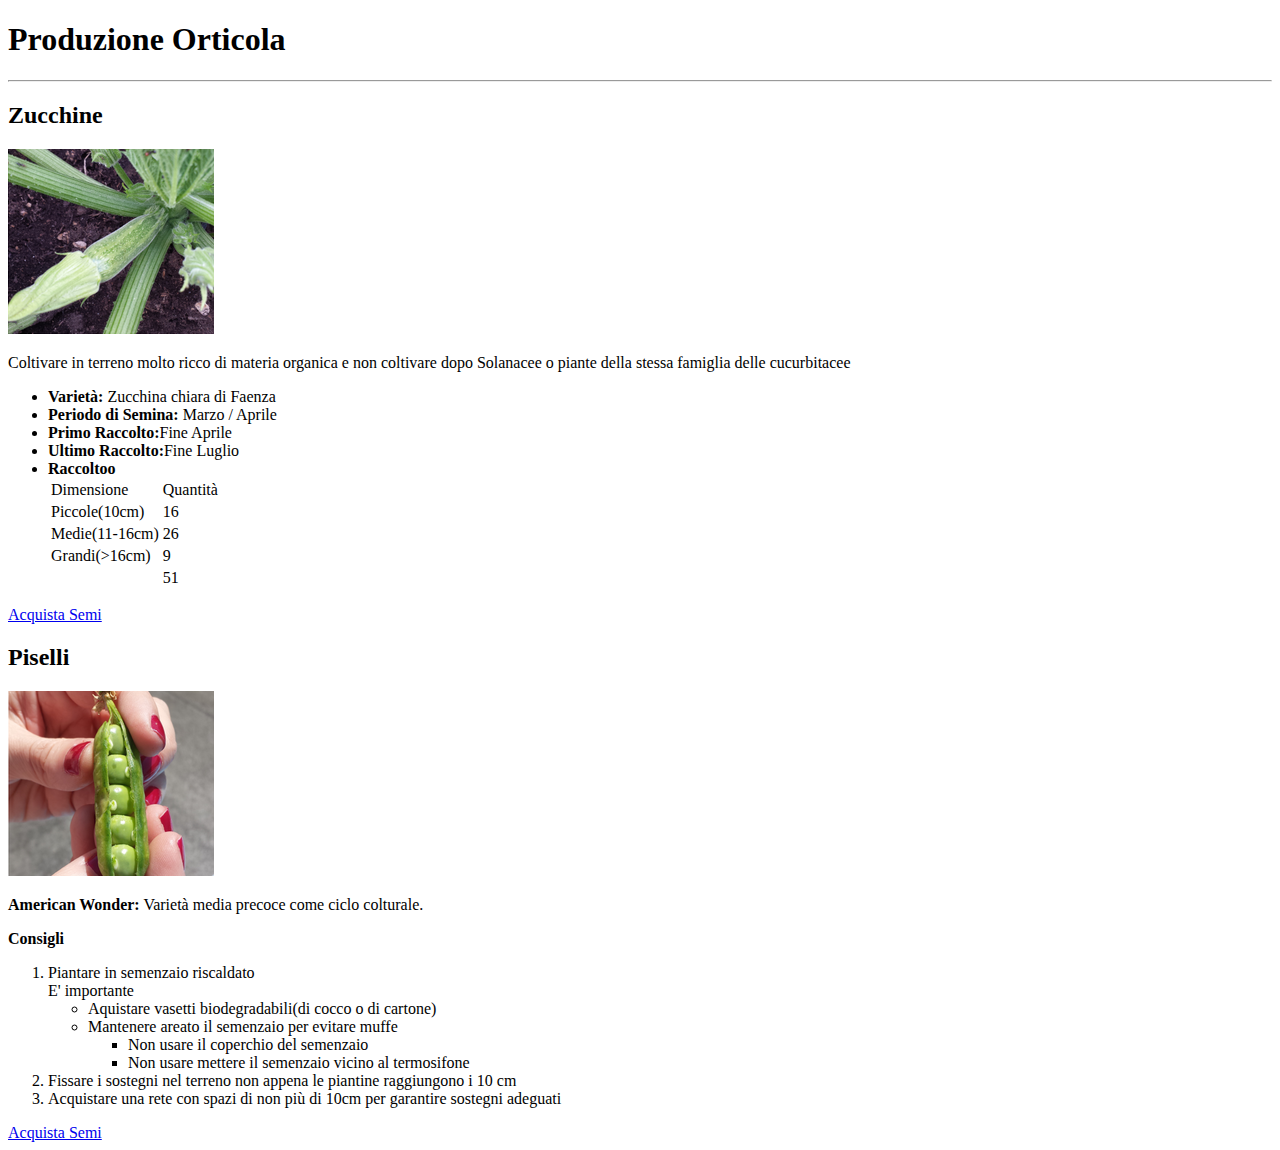
<file: esercizio1_ortolana/index.html>
<!DOCTYPE html>
<html lang="it" dir="ltr">
  <head>
    <meta charset="utf-8">
    <title>Orto</title>
  </head>
  <body>
<h1>Produzione Orticola</h1>
<hr>




<!--Sezione 1 -->
<!-- Inizio zucchine -->
<div >
  <h2>Zucchine</h3>
  <img src="img/piselli.png" alt="">
  <p>Coltivare in terreno molto ricco di materia organica e non coltivare dopo Solanacee o piante della stessa famiglia delle cucurbitacee</p>
  <ul>
    <li><strong>Varietà: </strong>Zucchina chiara di Faenza</li>
    <li><strong>Periodo di Semina: </strong>Marzo / Aprile</li>
    <li><strong>Primo Raccolto:</strong>Fine Aprile</li>
    <li><strong>Ultimo Raccolto:</strong>Fine Luglio</li>
    <li>
      <strong>Raccoltoo</strong>
      <table>
        <tr>
          <td>Dimensione</td>
          <td>Quantità</td>
        </tr>
        <tr>
          <td>Piccole(10cm)</td>
          <td>16</td>
        </tr>
        <tr>
          <td>Medie(11-16cm)</td>
          <td>26</td>
        </tr>
        <tr>
          <td>Grandi(>16cm)</td>
          <td>9</td>
        </tr>
        <tr>
          <td></td>
          <td>51</td>
        </tr>
      </table>
      <!-- sostituire questo pezzo
      <div><span>Dimensione&nbsp;&nbsp;&nbsp;&nbsp;&nbsp;&nbsp;</span><span>Quantità</span></div>
      <div><span>Piccole(10cm)&nbsp;&nbsp;</span><span>16</span></div>
      <div><span>Medie(11-16cm)</span><span>26</span></div>
      <div><span>Grandi(>16cm)&nbsp;&nbsp;</span> <span>9</span></div>
      -->

    </li>
  </ul>
  <a href="#">Acquista Semi</a><br>
</div>

<!--Sezione 2 -->
<div >
  <h2>Piselli</h3>
  <img src="img/zucchine.png" alt="">
  <p><strong>American Wonder:</strong> Varietà media precoce come ciclo colturale.</p>
  <p><strong>Consigli</strong></p>
  <ol>
    <li>
      Piantare in semenzaio riscaldato<br>
      E' importante
      <ul>
        <li>Aquistare vasetti biodegradabili(di cocco o di cartone)</li>
        <li>
          Mantenere areato il semenzaio per evitare muffe
          <ul>
            <li>Non usare il coperchio del semenzaio</li>
            <li>Non usare mettere il semenzaio vicino al termosifone</li>
          </ul>
        </li>
      </ul>
    </li>
    <li>Fissare i sostegni nel terreno non appena le piantine raggiungono i 10 cm</li>
    <li>Acquistare una rete con spazi di non più di 10cm per garantire sostegni adeguati</li>
  </ol>
  <a href="#">Acquista Semi</a><br>
</div>



  </body>
</html>
</file>
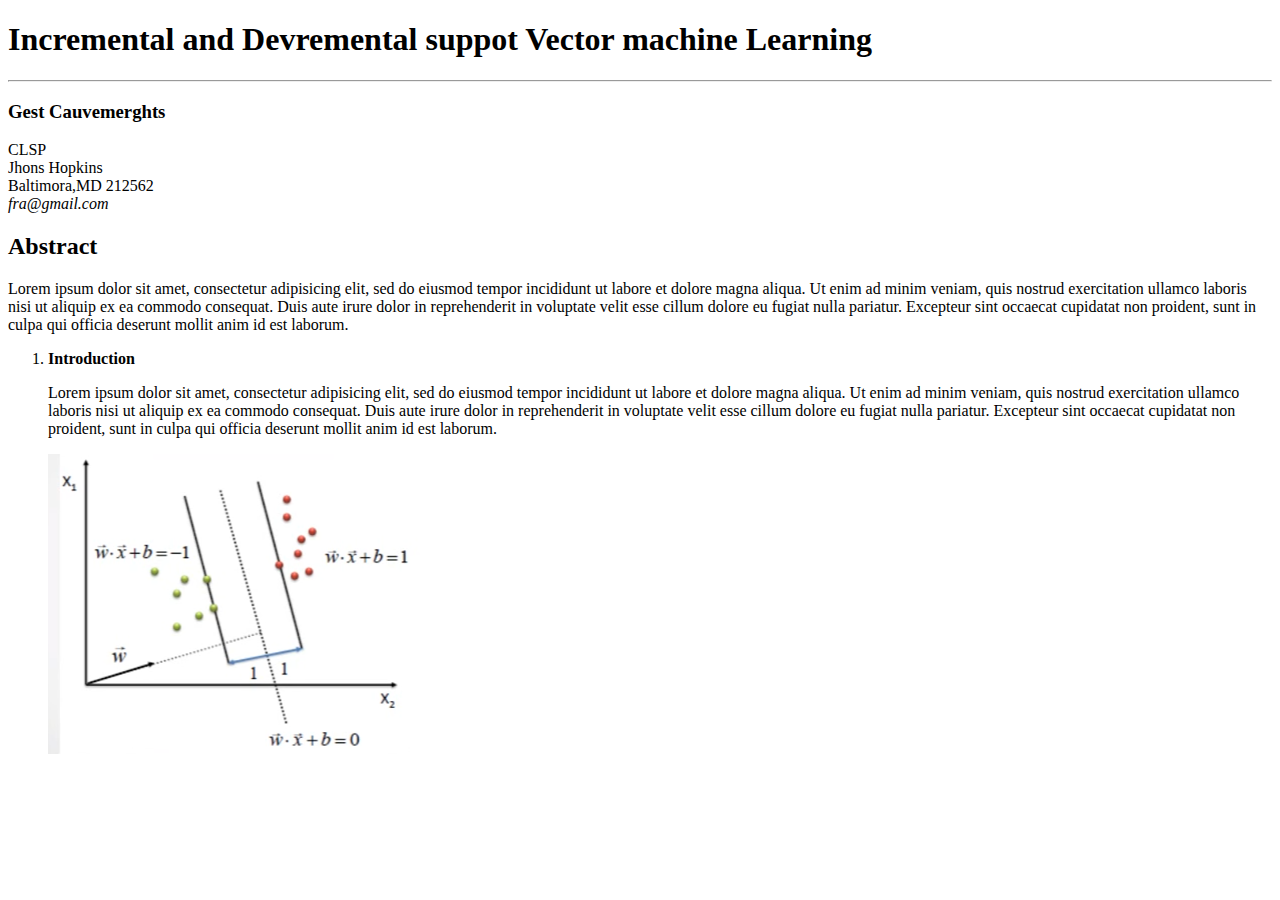
<file: esercizio1_tag-HTML/index.html>
<!DOCTYPE html>
<html lang="en" dir="ltr"> <!-- indica che scrive da destra vs sinistra  -->
  <head>
    <meta charset="utf-8">
    <title></title>
  </head>
  <body>
    <h1>Incremental and Devremental suppot Vector machine Learning</h1>

    <!-- Credenziali Autori -->
    <hr>
    <h3>Gest Cauvemerghts</h3>
    <div>CLSP</div>
    <div>Jhons Hopkins</div>
    <div>Baltimora,MD 212562</div>
    <div><em>fra@gmail.com</em></div>

    <!-- Capitolo 1 -->
    <h2>Abstract</h2>
    <p>Lorem ipsum dolor sit amet, consectetur adipisicing elit, sed do eiusmod tempor incididunt ut labore et dolore magna aliqua. Ut enim ad minim veniam, quis nostrud exercitation ullamco laboris nisi ut aliquip ex ea commodo consequat. Duis aute irure dolor in reprehenderit in voluptate velit esse cillum dolore eu fugiat nulla pariatur. Excepteur sint occaecat cupidatat non proident, sunt in culpa qui officia deserunt mollit anim id est laborum.</p>

    <!-- Sottocapitolo  -->
    <ol>
      <li>
        <strong>Introduction</strong>
        <p>Lorem ipsum dolor sit amet, consectetur adipisicing elit, sed do eiusmod tempor incididunt ut labore et dolore magna aliqua. Ut enim ad minim veniam, quis nostrud exercitation ullamco laboris nisi ut aliquip ex ea commodo consequat. Duis aute irure dolor in reprehenderit in voluptate velit esse cillum dolore eu fugiat nulla pariatur. Excepteur sint occaecat cupidatat non proident, sunt in culpa qui officia deserunt mollit anim id est laborum.</p>
        <img src="img/R783m.png" alt="">
      </li>
    </ol>

  </body>
</html>
</file>
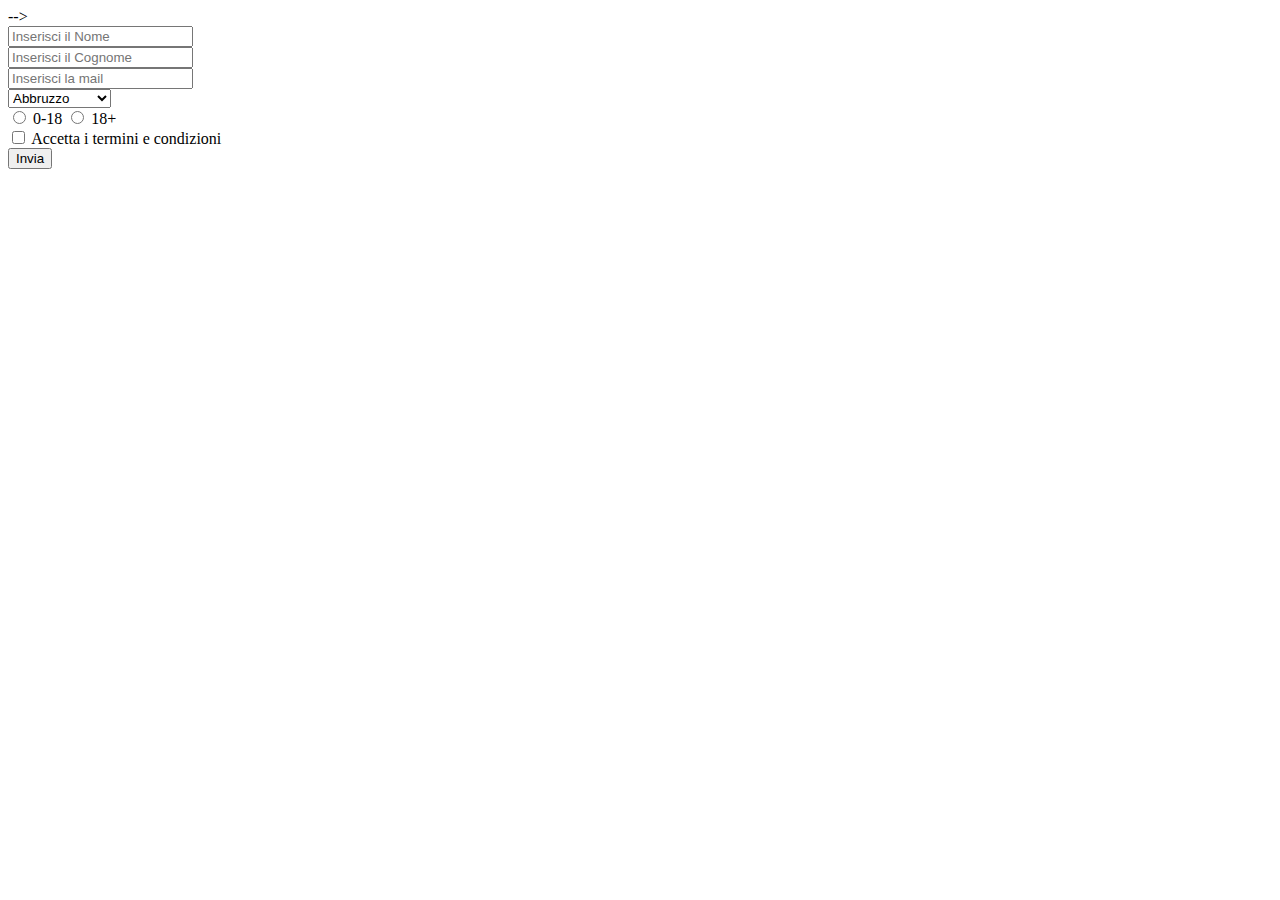
<file: esercizio2_inputtag/index.html>
<!DOCTYPE html>
<html lang="en" dir="ltr">
  <head>
    <meta charset="utf-8">
    <title></title>
  </head>
  <body>
    <!-- lo inseriamo solo nel momento che interagiamo con il backend -->
    <form action="index.html" method="post">-->
    <div>
      <input type="text" name="nome" value="" placeholder="Inserisci il Nome" required minlength="2" >
    </div>
    <div>
      <input type="text" name="cognome" value="" placeholder="Inserisci il Cognome" required>
    </div>
    <div>
      <input type="email" name="email" value="" placeholder="Inserisci la mail" required>
    </div>
    <div>
      <select  name="regione" required>
        <option value="ABRUZZO">Abbruzzo</option>
        <option value="PUGLIA">Puglia</option>
        <option value="SARDEGNA">Sardegna</option>
        <option value="ALTRA_REGIONE">Altra Regione</option>
      </select>
    </div>
    <div>
      <input type="radio" name="MAGGIORENNE" value="vage18" required>
      <label for="age">0-18</label>
      <input type="radio" name="MAGGIORENNE" value="vage18piu" required>
      <label for="age">18+</label>
    </div>
    <div>
      <input type="checkbox" name="condition" value="condition" required>
      <label for="condition">Accetta i termini e condizioni</label>
    </div>
    <div>
      <input type="submit" name="" value="Invia">
    </div>



      <!-- lo inseriamo solo nel momento che interagiamo con il backend-->
    </form>
  </body>
</html>
</file>
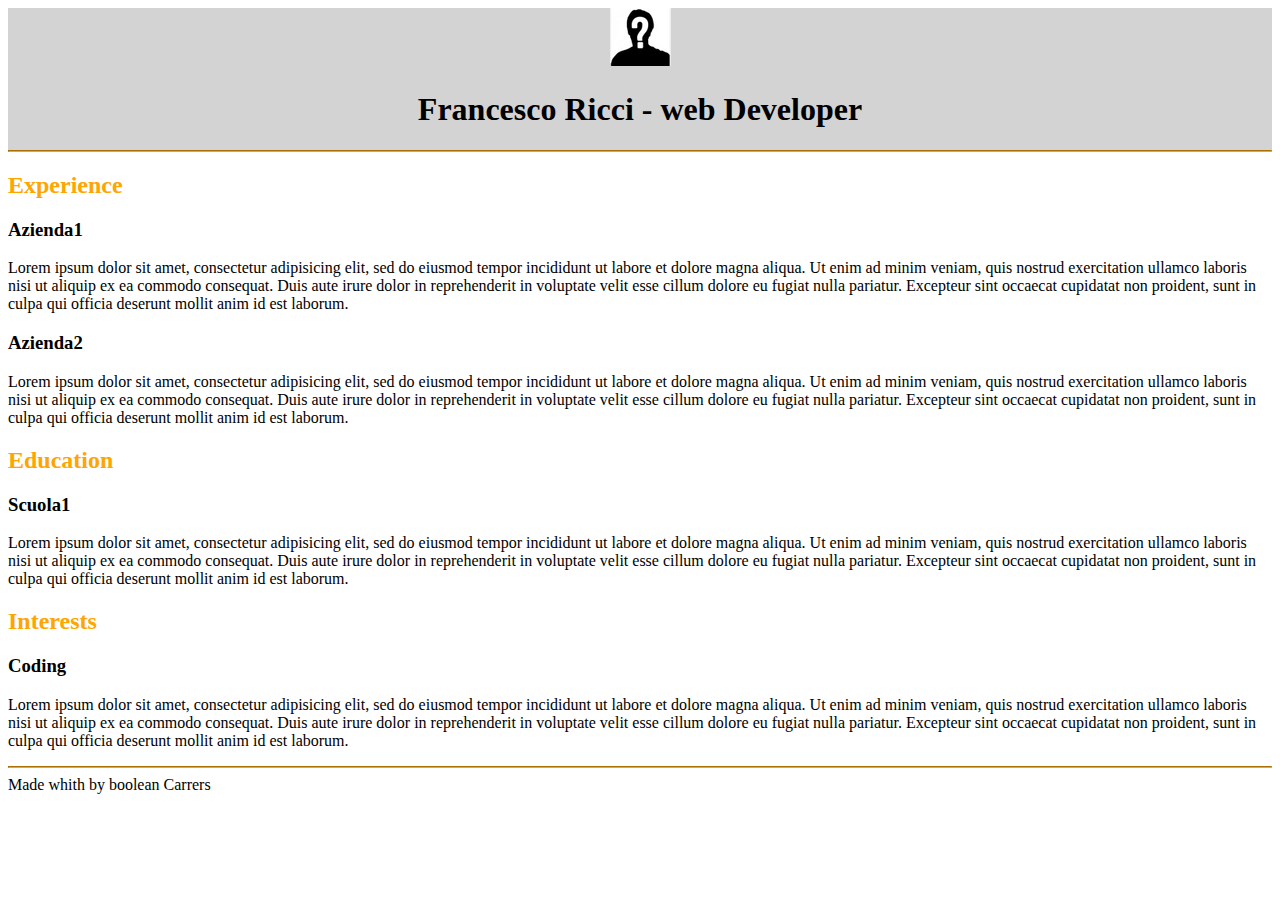
<file: esercizio3_CV/index.html>
<!DOCTYPE html>
<html lang="it" dir="ltr">
  <head>
    <meta charset="utf-8">
    <link rel="stylesheet" href="css/master.css">
    <title></title>
  </head>
  <body>

    <header id="intestazioneCV">
      <img src="img/face2.png" alt="" id="fotoCV">
      <h1 id="NomeCognome">Francesco Ricci - web Developer</h1>
      <hr>
    </header>

    <main>
      <section class="sectionSchoolWork">
        <h2 class="titoloSezione" >Experience</h2>
        <h3>Azienda1</h3>
        <p>Lorem ipsum dolor sit amet, consectetur adipisicing elit, sed do eiusmod tempor incididunt ut labore et dolore magna aliqua. Ut enim ad minim veniam, quis nostrud exercitation ullamco laboris nisi ut aliquip ex ea commodo consequat. Duis aute irure dolor in reprehenderit in voluptate velit esse cillum dolore eu fugiat nulla pariatur. Excepteur sint occaecat cupidatat non proident, sunt in culpa qui officia deserunt mollit anim id est laborum.</p>
        <h3>Azienda2</h3>
        <p>Lorem ipsum dolor sit amet, consectetur adipisicing elit, sed do eiusmod tempor incididunt ut labore et dolore magna aliqua. Ut enim ad minim veniam, quis nostrud exercitation ullamco laboris nisi ut aliquip ex ea commodo consequat. Duis aute irure dolor in reprehenderit in voluptate velit esse cillum dolore eu fugiat nulla pariatur. Excepteur sint occaecat cupidatat non proident, sunt in culpa qui officia deserunt mollit anim id est laborum.</p>
      </section>
      <section class="sectionSchoolWork">
        <h2 class="titoloSezione" >Education</h2>
        <h3>Scuola1</h3>
        <p>Lorem ipsum dolor sit amet, consectetur adipisicing elit, sed do eiusmod tempor incididunt ut labore et dolore magna aliqua. Ut enim ad minim veniam, quis nostrud exercitation ullamco laboris nisi ut aliquip ex ea commodo consequat. Duis aute irure dolor in reprehenderit in voluptate velit esse cillum dolore eu fugiat nulla pariatur. Excepteur sint occaecat cupidatat non proident, sunt in culpa qui officia deserunt mollit anim id est laborum.</p>
      </section>
      <section >
        <h2 class="titoloSezione" >Interests</h2>
        <h3>Coding</h3>
        <p>Lorem ipsum dolor sit amet, consectetur adipisicing elit, sed do eiusmod tempor incididunt ut labore et dolore magna aliqua. Ut enim ad minim veniam, quis nostrud exercitation ullamco laboris nisi ut aliquip ex ea commodo consequat. Duis aute irure dolor in reprehenderit in voluptate velit esse cillum dolore eu fugiat nulla pariatur. Excepteur sint occaecat cupidatat non proident, sunt in culpa qui officia deserunt mollit anim id est laborum.</p>
      </section>
    </main>

    <footer>
        <hr><div>Made whith by boolean Carrers</div>
        </footer>
  </body>
</html>
</file>
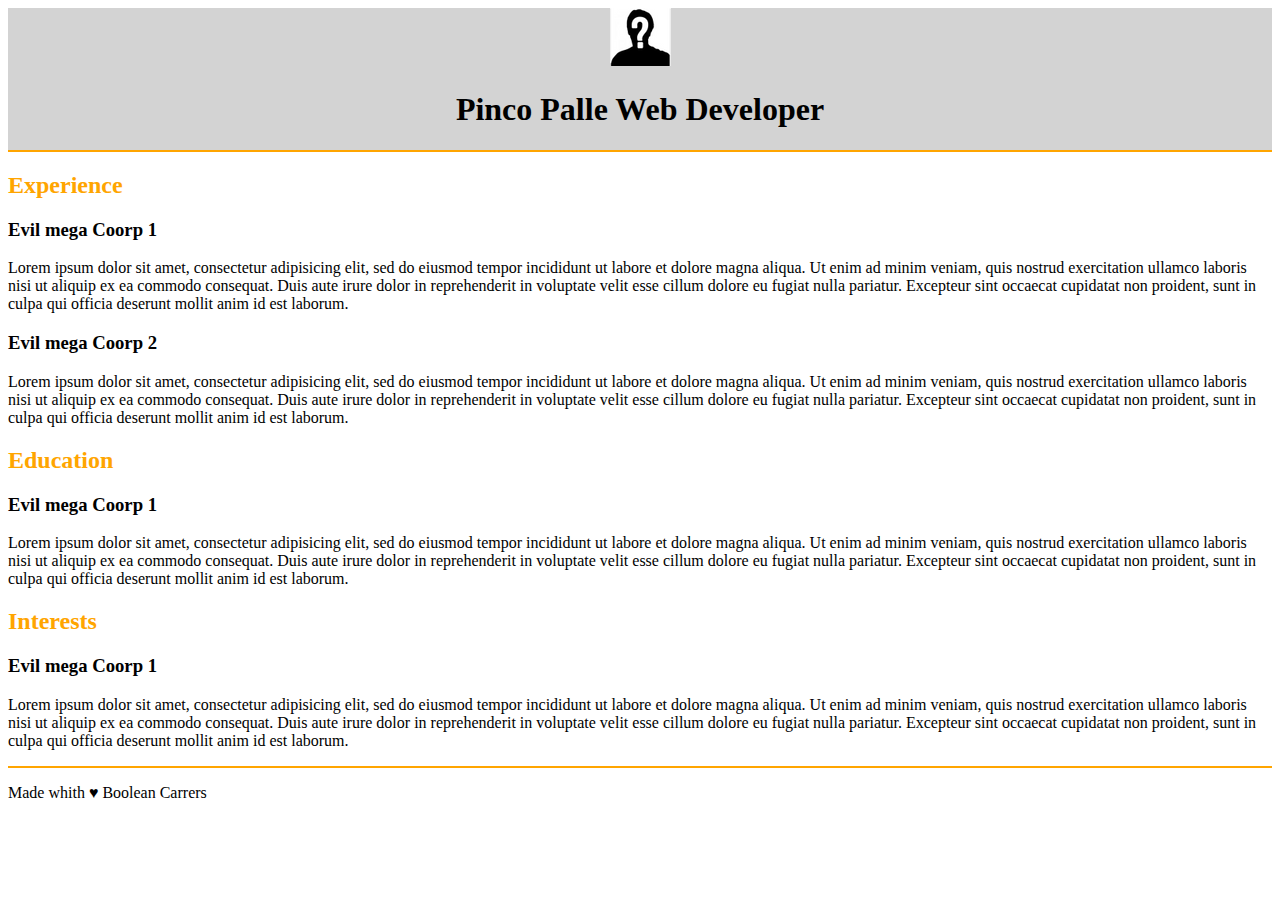
<file: esercizio3_CV_correzione/index.html>
<!DOCTYPE html>
<html lang="it" dir="ltr">
  <head>
    <meta charset="utf-8">
    <link rel="stylesheet" href="css/style.css">
    <title>Cv Pinco Pallo</title>
  </head>
  <body>

    <header>
        <!-- Immagine e Titolo  -->
        <img src="img/face2.png">
        <h1>Pinco Palle Web Developer</h1>
        <hr>
    </header>

    <main>
      <!-- Tutte le esperienze -->

      <section>
          <!-- Experience -->
          <h2 class="section-title">Experience</h2>

          <h3>Evil mega Coorp 1</h3>
          <p>Lorem ipsum dolor sit amet, consectetur adipisicing elit, sed do eiusmod tempor incididunt ut labore et dolore magna aliqua. Ut enim ad minim veniam, quis nostrud exercitation ullamco laboris nisi ut aliquip ex ea commodo consequat. Duis aute irure dolor in reprehenderit in voluptate velit esse cillum dolore eu fugiat nulla pariatur. Excepteur sint occaecat cupidatat non proident, sunt in culpa qui officia deserunt mollit anim id est laborum.</p>

          <h3>Evil mega Coorp 2</h3>
          <p>Lorem ipsum dolor sit amet, consectetur adipisicing elit, sed do eiusmod tempor incididunt ut labore et dolore magna aliqua. Ut enim ad minim veniam, quis nostrud exercitation ullamco laboris nisi ut aliquip ex ea commodo consequat. Duis aute irure dolor in reprehenderit in voluptate velit esse cillum dolore eu fugiat nulla pariatur. Excepteur sint occaecat cupidatat non proident, sunt in culpa qui officia deserunt mollit anim id est laborum.</p>

      </section>

      <section>
          <h2 class="section-title">Education</h2>

          <h3>Evil mega Coorp 1</h3>
          <p>Lorem ipsum dolor sit amet, consectetur adipisicing elit, sed do eiusmod tempor incididunt ut labore et dolore magna aliqua. Ut enim ad minim veniam, quis nostrud exercitation ullamco laboris nisi ut aliquip ex ea commodo consequat. Duis aute irure dolor in reprehenderit in voluptate velit esse cillum dolore eu fugiat nulla pariatur. Excepteur sint occaecat cupidatat non proident, sunt in culpa qui officia deserunt mollit anim id est laborum.</p>
        <section>
          <h2 class="section-title">Interests</h2>

          <h3>Evil mega Coorp 1</h3>
          <p>Lorem ipsum dolor sit amet, consectetur adipisicing elit, sed do eiusmod tempor incididunt ut labore et dolore magna aliqua. Ut enim ad minim veniam, quis nostrud exercitation ullamco laboris nisi ut aliquip ex ea commodo consequat. Duis aute irure dolor in reprehenderit in voluptate velit esse cillum dolore eu fugiat nulla pariatur. Excepteur sint occaecat cupidatat non proident, sunt in culpa qui officia deserunt mollit anim id est laborum.</p>

        </section>
    </main>

    <footer>
      <!-- Copyright -->
      <hr>
      <p>Made whith &hearts; Boolean Carrers</p>
    </footer>

  </body>
</html>
</file>
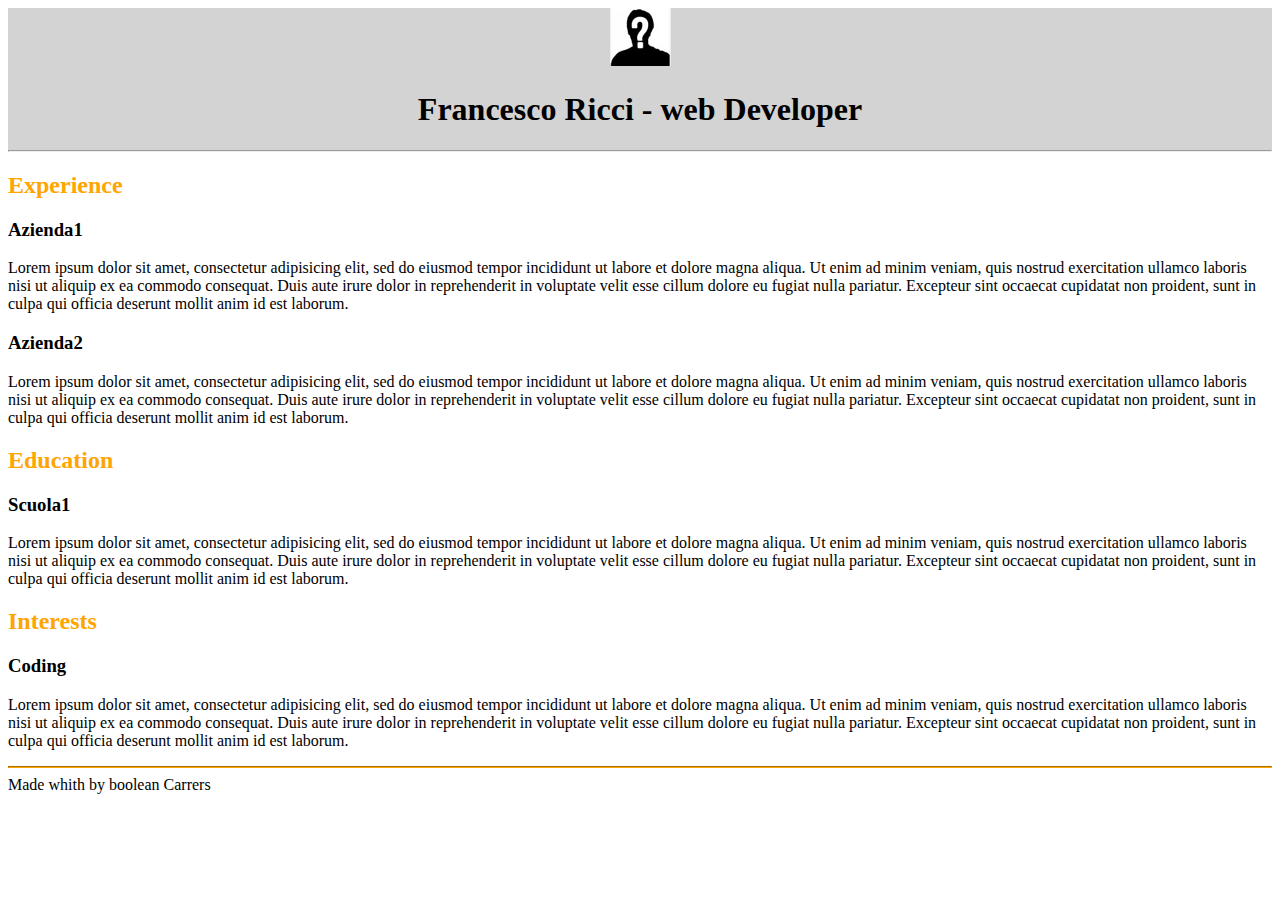
<file: esercizio5_CV_cssAvanzati/index.html>
<!DOCTYPE html>
<html lang="it" dir="ltr">
  <head>
    <meta charset="utf-8">
    <link rel="stylesheet" href="css/master.css">
    <title></title>
  </head>
  <body>

    <header class="CV Intestazione">
      <img src="img/face2.png" alt="">
      <h1>Francesco Ricci - web Developer</h1>
      <hr>
    </header>

    <main>
      <section class="CV sezioneLavoro">
        <h2 >Experience</h2>
        <h3>Azienda1</h3>
        <p>Lorem ipsum dolor sit amet, consectetur adipisicing elit, sed do eiusmod tempor incididunt ut labore et dolore magna aliqua. Ut enim ad minim veniam, quis nostrud exercitation ullamco laboris nisi ut aliquip ex ea commodo consequat. Duis aute irure dolor in reprehenderit in voluptate velit esse cillum dolore eu fugiat nulla pariatur. Excepteur sint occaecat cupidatat non proident, sunt in culpa qui officia deserunt mollit anim id est laborum.</p>
        <h3>Azienda2</h3>
        <p>Lorem ipsum dolor sit amet, consectetur adipisicing elit, sed do eiusmod tempor incididunt ut labore et dolore magna aliqua. Ut enim ad minim veniam, quis nostrud exercitation ullamco laboris nisi ut aliquip ex ea commodo consequat. Duis aute irure dolor in reprehenderit in voluptate velit esse cillum dolore eu fugiat nulla pariatur. Excepteur sint occaecat cupidatat non proident, sunt in culpa qui officia deserunt mollit anim id est laborum.</p>
      </section>
      <section class="CV sezioneScuola">
        <h2 >Education</h2>
        <h3>Scuola1</h3>
        <p>Lorem ipsum dolor sit amet, consectetur adipisicing elit, sed do eiusmod tempor incididunt ut labore et dolore magna aliqua. Ut enim ad minim veniam, quis nostrud exercitation ullamco laboris nisi ut aliquip ex ea commodo consequat. Duis aute irure dolor in reprehenderit in voluptate velit esse cillum dolore eu fugiat nulla pariatur. Excepteur sint occaecat cupidatat non proident, sunt in culpa qui officia deserunt mollit anim id est laborum.</p>
      </section>
      <section class="CV sezioneInteressi" >
        <h2 >Interests</h2>
        <h3>Coding</h3>
        <p>Lorem ipsum dolor sit amet, consectetur adipisicing elit, sed do eiusmod tempor incididunt ut labore et dolore magna aliqua. Ut enim ad minim veniam, quis nostrud exercitation ullamco laboris nisi ut aliquip ex ea commodo consequat. Duis aute irure dolor in reprehenderit in voluptate velit esse cillum dolore eu fugiat nulla pariatur. Excepteur sint occaecat cupidatat non proident, sunt in culpa qui officia deserunt mollit anim id est laborum.</p>
      </section>
    </main>

    <footer class="CV piepagina_separator">
        <hr><div>Made whith by boolean Carrers</div>
        </footer>
  </body>
</html>
</file>
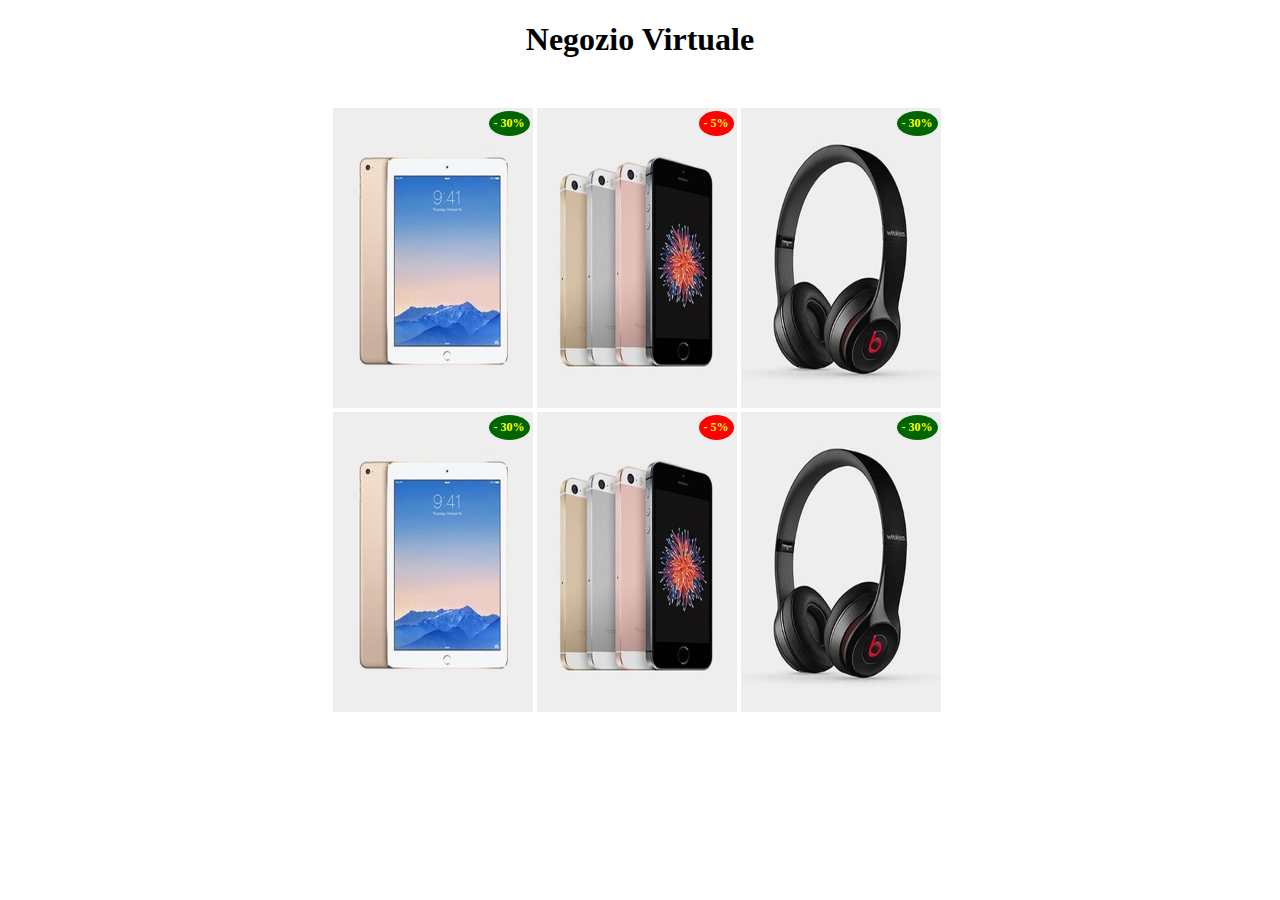
<file: esercizio6_ecommerce-correzione/index.html>
<!DOCTYPE html>
<html lang="it" dir="ltr">
  <head>
    <meta charset="utf-8">
    <link rel="stylesheet" href="css/style.css">
    <title></title>
  </head>
  <body>

    <h1 class="title">Negozio Virtuale</h1>
    <div class="container test">

      <div class="row1-product">
        <div class="cardProdotto test Prodotto1">
          <div class="cuoricino">&hearts;</div>
          <div class="discount hight-discount">- 30%</div>
        </div>
        <div class="cardProdotto test Prodotto2">
          <div class="cuoricino">&hearts;</div>
          <div class="discount low-discount">- 5%</div>
        </div>
        <div class="cardProdotto test Prodotto3">
          <div class="cuoricino">&hearts;</div>
          <div class="discount hight-discount">- 30%</div>
        </div>
      </div>

      <div class="row2-product">
          <div class="cardProdotto test Prodotto1">
            <div class="cuoricino">&hearts;</div>
            <div class="discount hight-discount">- 30%</div>
          </div>
          <div class="cardProdotto test Prodotto2">
            <div class="discount low-discount">- 5%</div>
            <div class="cuoricino">&hearts;</div>
          </div>
          <div class="cardProdotto test Prodotto3">
            <div class="cuoricino">&hearts;</div>
            <div class="discount hight-discount">- 30%</div>
          </div>
      </div>

    </div>

  </body>
</html>
</file>
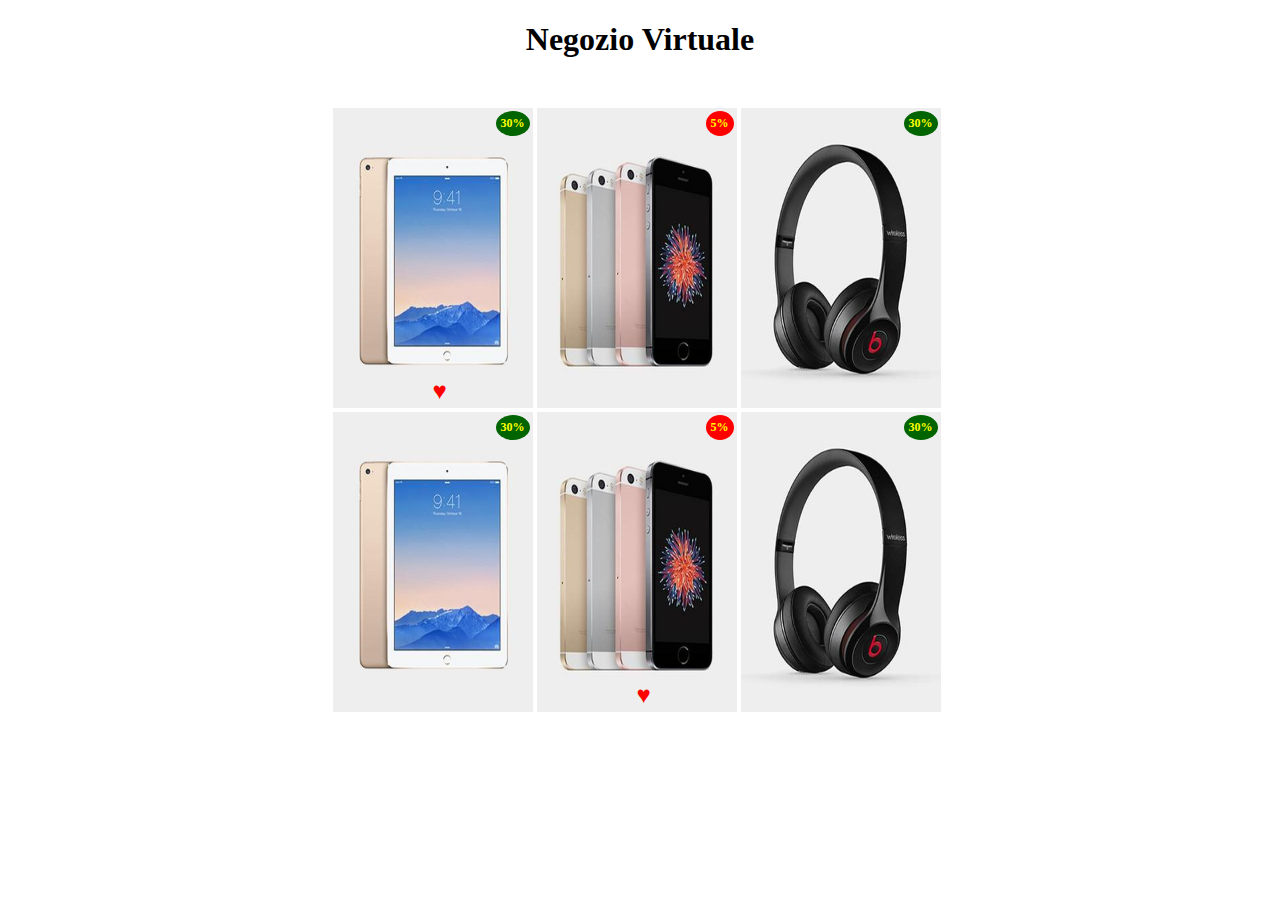
<file: esercizio6_ecommerce/index.html>
<!DOCTYPE html>
<html lang="it" dir="ltr">
  <head>
    <meta charset="utf-8">
    <link rel="stylesheet" href="css/style.css">
    <title></title>
  </head>
  <body>
<h1 class="titolo">Negozio Virtuale</h1>
    <div class="container test">

      <div class="row1-product">
        <div class="cardProdotto test Prodotto1">
          <div class="cuoricino">&hearts;</div>
          <div class="sconto sconto1">30%

          </div>
        </div>
        <div class="cardProdotto test" id="Prodotto2">
          <div class="sconto sconto2">5%

          </div>
        </div>
        <div class="cardProdotto test" id="Prodotto3" >
          <div class="sconto sconto1">30%

          </div>
        </div>

        <div class="row2-product">
          <div class="cardProdotto test Prodotto1">
            <div class="sconto sconto1">30%

            </div>
          </div>
          <div class="cardProdotto test" id="Prodotto2">
            <div class="sconto sconto2">5%</div>
            <div class="cuoricino">&hearts;</div>
          </div>
          <div class="cardProdotto test" id="Prodotto3">
            <div class="sconto sconto1">30%

            </div>
          </div>





      </div>



    </div>

  </body>
</html>
</file>
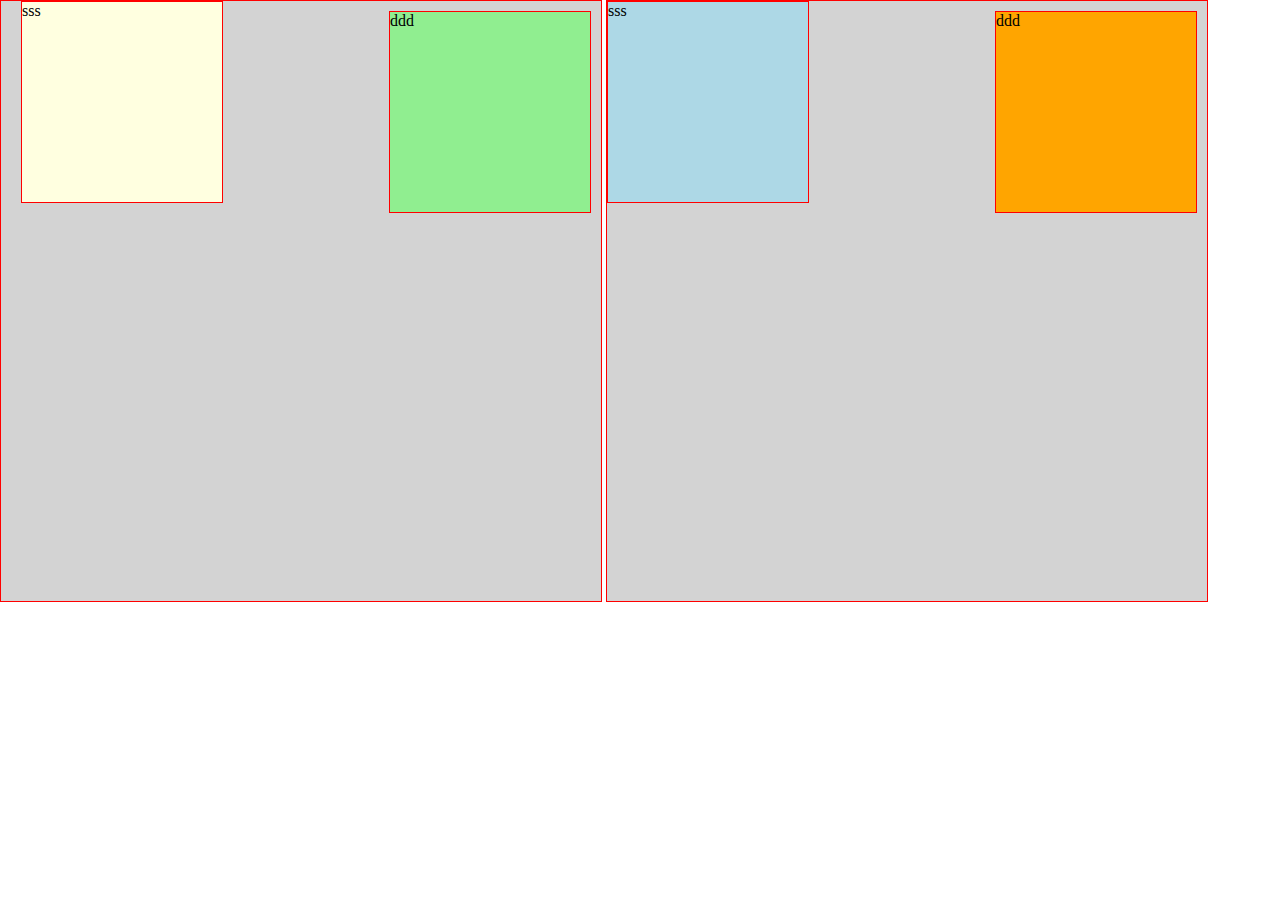
<file: Esercizio6_Quadratini/index.html>
<!DOCTYPE html>
<html lang="it" dir="ltr">
  <head>
    <meta charset="utf-8">
    <link rel="stylesheet" href="css/style.css">
    <title></title>
  </head>
  <body>

<!-- inizio quadrato di sinistra -->
    <div class="containerSX test">
      <div class="square squareSX test">sss
      </div>
      <div class="square squareDX test">ddd
      </div>
    </div>
<!-- fine quadrato di sinistra -->


<!-- inizio quadrato di destra -->
    <div class="containerDX test">
      <div class="square squareSX test">sss
      </div>
      <div class="square squareDX test">ddd

      </div>
    </div>
<!-- fine quadrato di destra -->

  </body>
</html>
</file>
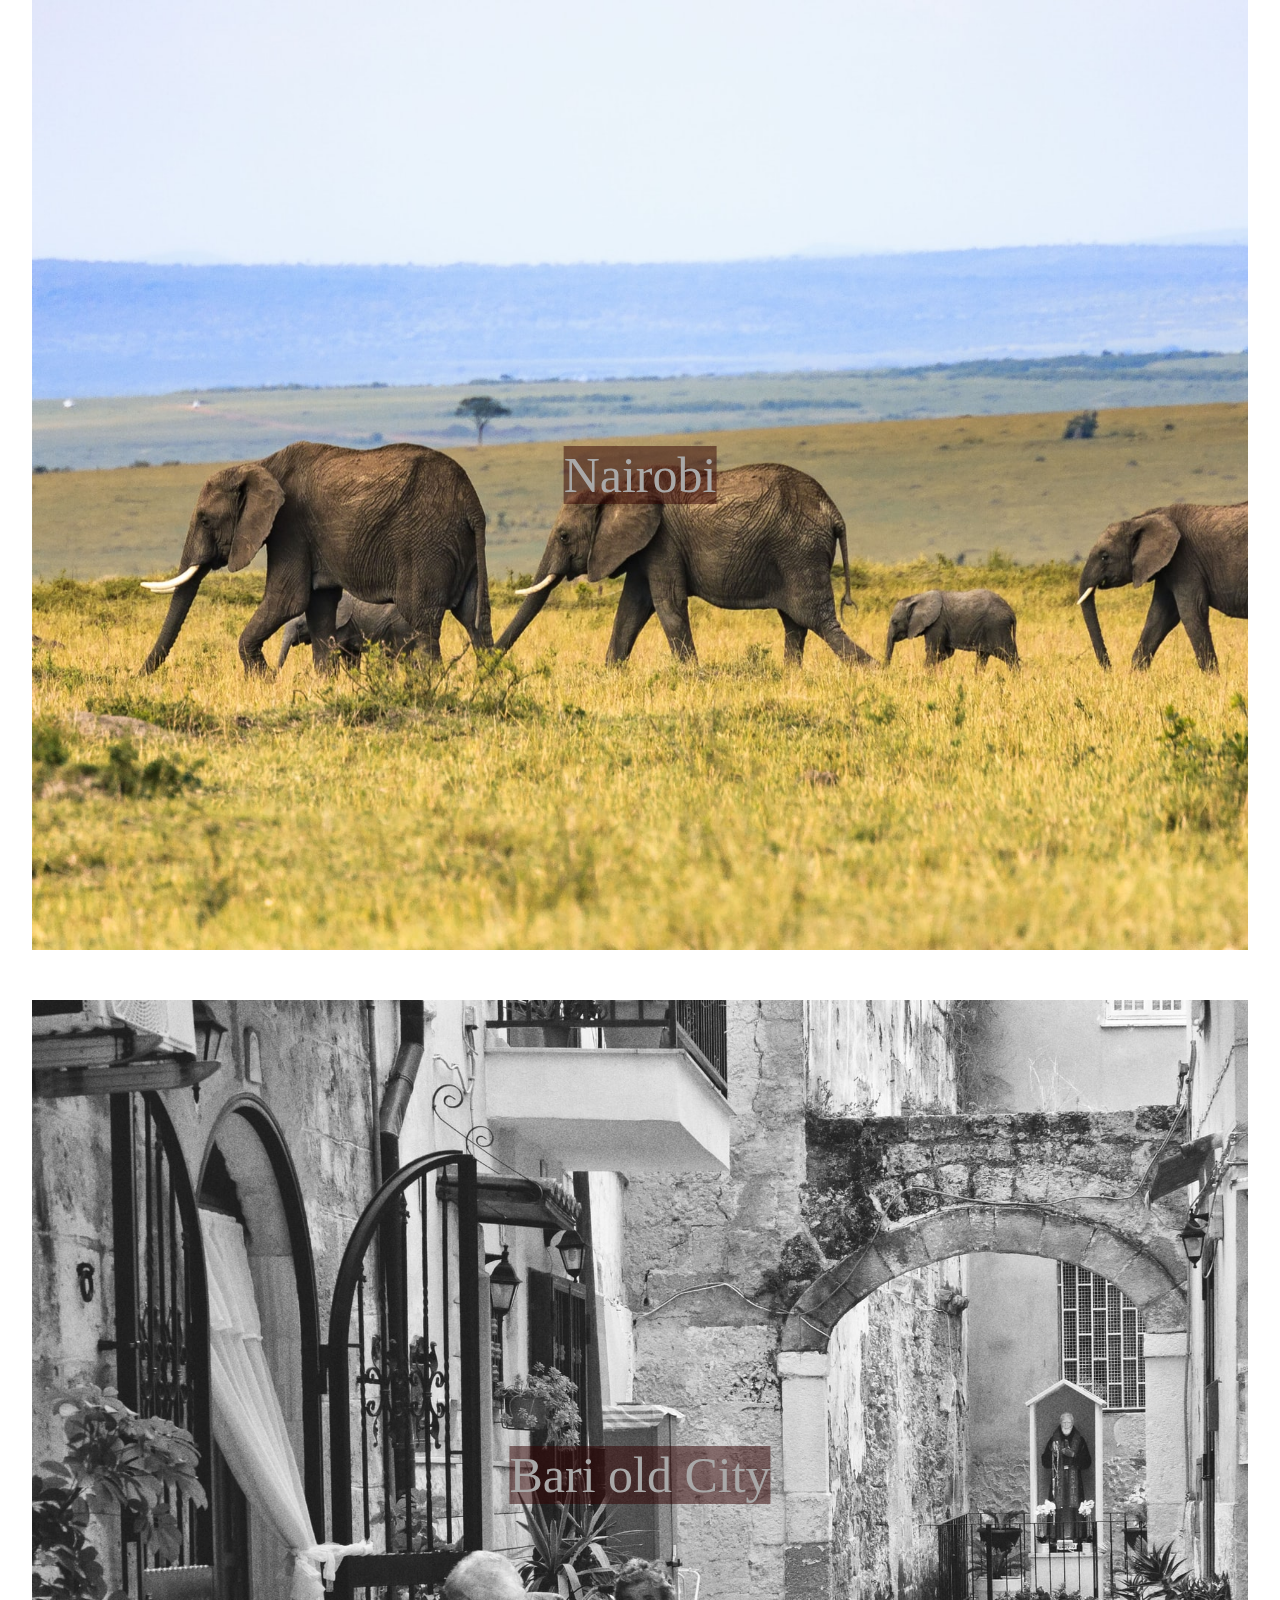
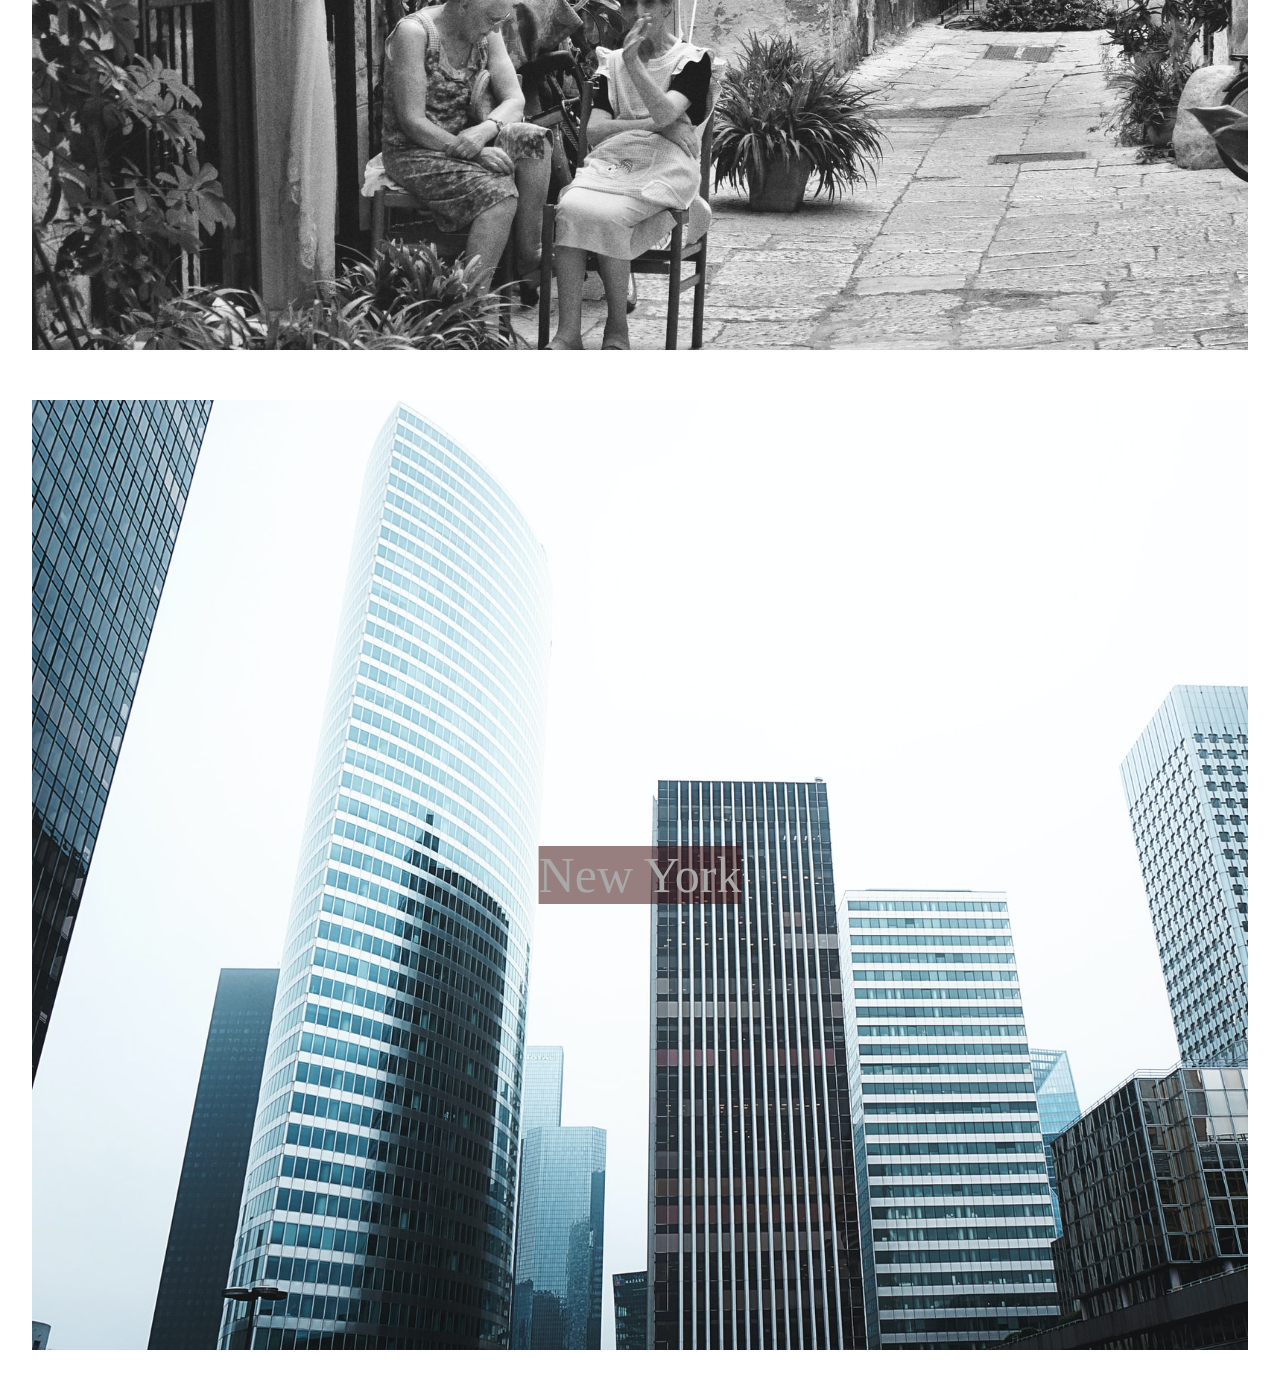
<file: Esercizio7_Airbnb-correzione/index.html>
<!DOCTYPE html>
<html lang="en" dir="ltr">
  <head>
    <meta charset="utf-8">
    <link rel="stylesheet" href="css/style.css">
    <title></title>
  </head>
  <body>


    <div class="background1 background">
      <div class="layered">
        Nairobi
      </div>
    </div>

    <div class="background2 background">
      <div class="layered">
        Bari old City
      </div>
    </div>

    <div class="background3 background">
      <div class="layered">
        New York
      </div>
    </div>


  </body>
</html>
</file>
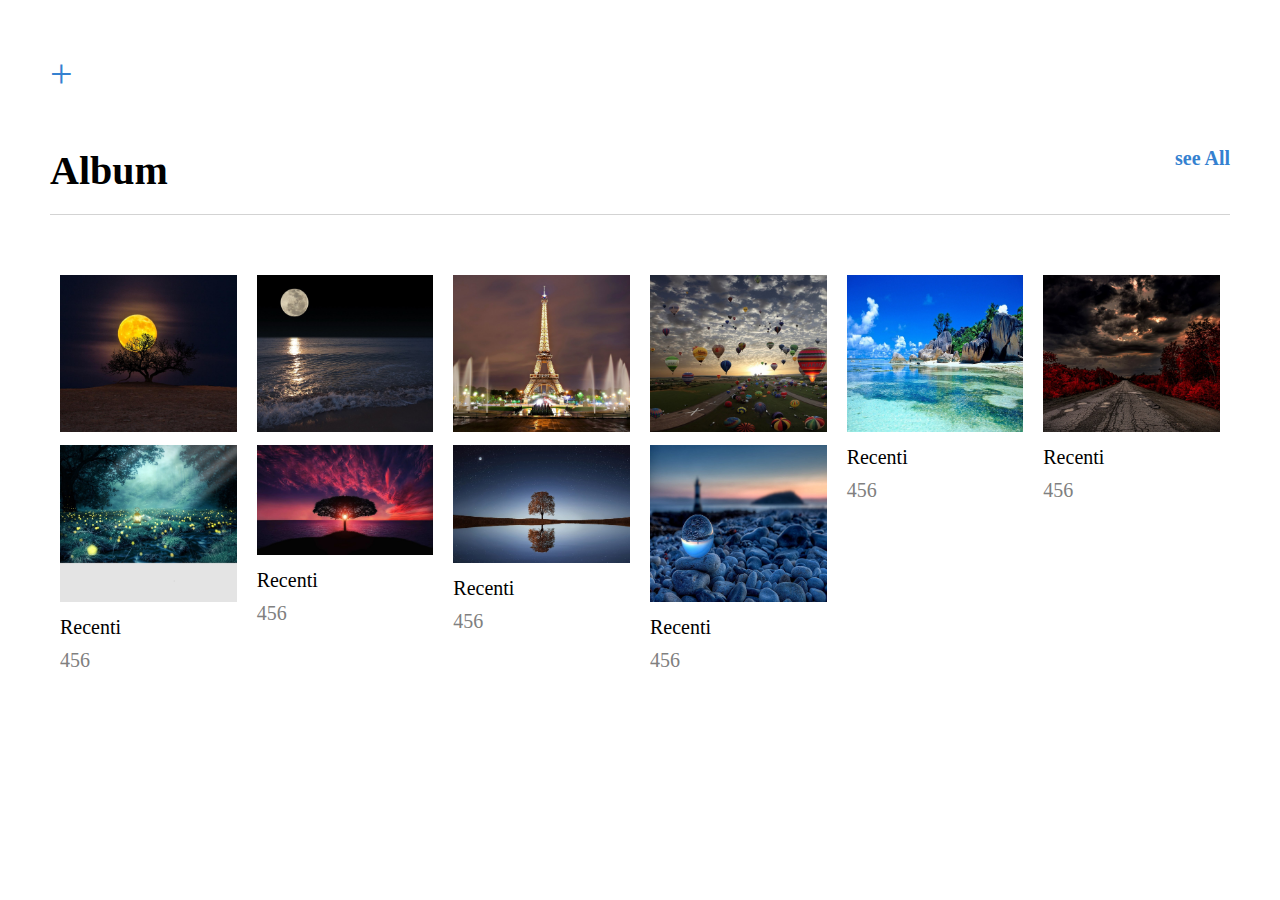
<file: Esercizio8_AlbumFoto-correzione/index.html>
<!DOCTYPE html>
<html lang="it" dir="ltr">
  <head>
    <meta charset="utf-8">
    <link rel="stylesheet" href="css/style.css">
    <title></title>
  </head>
  <body>

<div class="container_album">
  <div class="header_icoAdd">
    <a href="#">+</a>
  </div>
  <div class="header_text">
    Album
    <a href="#" class="header_textseeAll">
      see All
    </a>
  </div>

  <div class="body_albums">

    <div class="card">
        <img src="img/sfondi1.jpg" alt="">
        <div class="card_title">
          Recenti
        </div>
        <div class="card_number">
          456
        </div>
    </div>
    <div class="card">
        <img src="img/sfondi2.jpg" alt="">
        <div class="card_title">
          Recenti
        </div>
        <div class="card_number">
          456
        </div>
    </div>
    <div class="card">
        <img src="img/sfondi3.jpg" alt="">
        <div class="card_title">
          Recenti
        </div>
        <div class="card_number">
          456
        </div>
    </div>
    <div class="card">
        <img src="img/sfondi4.jpg" alt="">
        <div class="card_title">
          Recenti
        </div>
        <div class="card_number">
          456
        </div>
    </div>
    <div class="card">
        <img src="img/sfondi5.jpg" alt="">
        <div class="card_title">
          Recenti
        </div>
        <div class="card_number">
          456
        </div>
    </div>
    <div class="card">
        <img src="img/sfondi6.jpg" alt="">
        <div class="card_title">
          Recenti
        </div>
        <div class="card_number">
          456
        </div>
    </div>
    <div class="card">
        <img src="img/sfondi7.jpg" alt="">
        <div class="card_title">
          Recenti
        </div>
        <div class="card_number">
          456
        </div>
    </div>
    <div class="card">
        <img src="img/sfondi8.jpg" alt="">
        <div class="card_title">
          Recenti
        </div>
        <div class="card_number">
          456
        </div>
    </div>
    <div class="card">
        <img src="img/sfondi9.jpg" alt="">
        <div class="card_title">
          Recenti
        </div>
        <div class="card_number">
          456
        </div>
    </div>
    <div class="card">
        <img src="img/sfondi10.jpg" alt="">
        <div class="card_title">
          Recenti
        </div>
        <div class="card_number">
          456
        </div>
    </div>
  </div>
</div>
  </body>
</html>
</file>
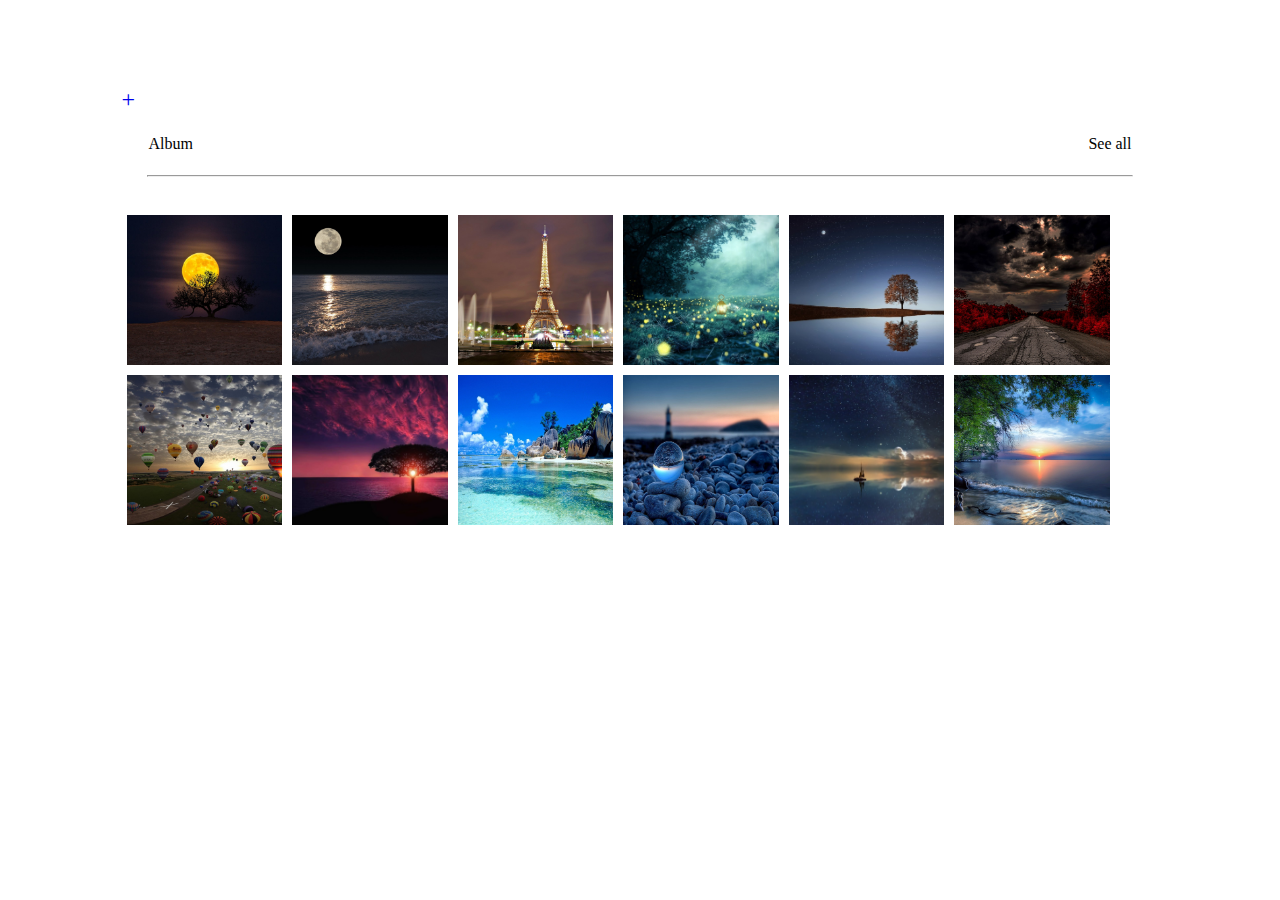
<file: Esercizio8_AlbumFoto/index.html>
<!DOCTYPE html>
<html lang="it" dir="ltr">
  <head>
    <meta charset="utf-8">
    <link rel="stylesheet" href="css/style.css">
    <title></title>
  </head>
  <body>


<div class="container_album">


  <div class="header_album">
    <a href="www.google.it" class="header_icoAdd">
      +
    </a>
    <div class="header_text clearfix">
      <div class="header_textSx">
        Album
      </div>
      <div class="header_textDx">
        See all
      </div>
    </div>

    <hr>
  </div>




  <div class="body_album">

    <div class="foto-row1-container">

      <div class="card">

        <div class="cardFoto cardFoto1 foto-row1">

        </div>

        <div class="cardtext">

        </div>
      </div>

      <div class="card">
        <div class="cardFoto cardFoto2 foto-row1">

        </div>
        <div class="cardtext">

        </div>
      </div>

      <div class="card">
        <div class="cardFoto cardFoto3 foto-row1">

        </div>
        <div class="cardtext">

        </div>
      </div>

      <div class="card">
        <div class="cardFoto cardFoto4 foto-row1">

        </div>
        <div class="cardtext">

        </div>
      </div>


      <div class="cardFoto cardFoto5 foto-row1">

      </div>

      <div class="cardFoto cardFoto6">

      </div>

    </div>

    <div class="foto-row2-container">

      <div class="cardFoto cardFoto7 foto-row2">

      </div>

      <div class="cardFoto cardFoto8 foto-row2">

      </div>

      <div class="cardFoto cardFoto9 foto-row2">

      </div>

      <div class="cardFoto cardFoto10 foto-row2">

      </div>

      <div class="cardFoto cardFoto11 foto-row2">

      </div>

      <div class="cardFoto cardFoto12 foto-row2">

      </div>

    </div>




  </div>

</div>



  </body>
</html>
</file>
<file: esercizio3_CV/css/master.css>
#intestazioneCV{
  border: 1px solid none;
  text-align: center;
  background-color: lightgray;
}

.titoloSezione{
  color: orange;
}


hr{
  border-color: orange;
}
</file>
<file: esercizio3_CV_correzione/css/style.css>
header{
  background-color: lightgray;
  text-align: center;
}

hr{
  border: 1px solid orange;
}


.section-title{
  color: orange;
}
</file>
<file: esercizio5_CV_cssAvanzati/css/master.css>
.CV.Intestazione{
  border: 1px solid none;
  text-align: center;
  background-color: lightgray;
}

.CV.sezioneLavoro      h2,
.CV.sezioneScuola      h2,
.CV.sezioneInteressi   h2{
  color: orange;
}


.CV.piepagina_separator hr{
  border-color: orange;
}
</file>
<file: esercizio6_ecommerce-correzione/css/style.css>
.test{
  /* border: 1px solid red; */
}

body{
  background-color: #ffffff;
}

.title{
  text-align: center;
}

.container{
  height: 610px;
  width: 615px;
  margin: 50px auto;
  background-color: #ffffff;
}

.cardProdotto{
  width: 200px;
  height: 300px;
  display: inline-block;
  background-size:
  200px 300px;

}

.Prodotto1{
  position: relative;
  background-image:
  url("../img/pd1.jpg");
  }

.Prodotto2{
position: relative;
background-image:
url("../img/pd2.jpg");
}

.Prodotto3{
  position: relative;
  background-image:
  url("../img/pd3.jpg");
}


.cardProdotto:hover .cuoricino{
display: inline-block;
}

.cuoricino{
  display: none;
  font-size: 24px;
  color: red;
  position: absolute;
  left: 50%;
  bottom: 3px;
}

.discount{
  position: absolute;
  right: 3px;
  top: 3px;
  border-radius: 50%;
  padding: 5px;
  font-size: 12px;
  font-weight: bold;
  color: yellow;
}

/* Sconto alto */
.hight-discount{
  background-color: darkgreen;
}

/* Sconto basso */
.low-discount{
  background-color: red;
}
</file>
<file: esercizio6_ecommerce/css/style.css>
.test{
  /* border: 1px solid red; */
}

body{
  background-color: #ffffff;
}

.titolo{
  text-align: center;
}

.container{
  height: 610px;
  width: 615px;
  margin: 50px auto;
  background-color: #ffffff;
}

.cardProdotto{
  width: 200px;
  height: 300px;
  display: inline-block;


}

.Prodotto1{
  position: relative;
  background-image:
  url("../img/pd1.jpg");
  background-size:
  200px 300px;
}
#Prodotto2{
position: relative;
background-image:
url("../img/pd2.jpg");
background-size:
200px 300px;

}
#Prodotto3{
  position: relative;
  background-image:
  url("../img/pd3.jpg");
  background-size:
  200px 300px;
}


.Prodotto1:hover{
border: 1px solid red;
content: "ciao";
}

.sconto{
  position: absolute;
  right: 3px;
  top: 3px;
  border-radius: 50%;
  padding: 5px;
  font-size: 12px;
  font-weight: bold;
  color: yellow;
}

.sconto1{
  background-color: darkgreen;
}

.sconto2{
  background-color: red;
}


.cuoricino{
  font-size: 24px;
  color: red;
  position: absolute;
  left: 50%;
  bottom: 3px;
}
</file>
<file: Esercizio6_Quadratini/css/style.css>
*{
  margin: 0;
}

.test{
  border: 1px solid red;
}

.square{
/* vuota */
}


/* inizio Quadrato di sinistra */
.containerSX{
  margin-top: 0;
  width: 600px;
  height: 600px;
  background-color: lightgrey;
  display: inline-block;
  position: relative;
}

.containerSX > .squareSX{
width: 200px;
height: 200px;
background-color: lightyellow;
position: relative;
left: 20px;


}
.containerSX > .squareDX{
  width: 200px;
  height: 200px;
  background-color: lightgreen;
  position: absolute;
  top: 10px;
  right: 10px;
}
/* fine Quadrato di sinistra */


/* inizio Quadrato di destra */
.containerDX{
  width: 600px;
  height: 600px;
  background-color: lightgrey;
  display: inline-block;
  position: relative;
}

.containerDX > .squareSX{
width: 200px;
height: 200px;
background-color: lightblue;
}

.containerDX > .squareDX{
  width: 200px;
  height: 200px;
  background-color: orange;
  position: absolute;
  top: 10px;
  right: 10px;
}
/* fine Quadrato di destra */
</file>
<file: Esercizio7_Airbnb-correzione/css/style.css>
body{
  margin: 0;
}

  .background{
    margin: 0 auto;
    width: 95%;
    height: 950px;
    /* text-align: center;
    line-height: 500px; */
    font-size: 50px;
    background-size: cover;
    color: darkgrey;
  }

  .background1{
    position: relative;
    background-image: url('../img/nairobi.jpg');

  }

  .background2{
    position: relative;
    background-image: url('../img/bari_old-city.jpg');
    margin: 50px auto;
  }

  .background3{
    position: relative;
    background-image: url('../img/newyork.jpg');
    margin: 50px auto;
  }

  .layered{
    position: absolute;
    top: 50%;
    left: 50%;
    background-color: rgba(50, 0, 0, 0.5);
    /* width: 100%;
    height: 100%; */
    transform: translate(-50%,-50%);

  }
</file>
<file: Esercizio8_AlbumFoto-correzione/css/style.css>
body{

margin: 0;
padding: 0;
box-sizing: border-box;

}

.test{
  border: 1px solid red;
}

.container_album{

  padding: 50px;

}

.header_icoAdd a{
  font-size: 40px;
  color: #3481d0;
  text-decoration: none;
}

.header_text{
  font-size: 40px;
  font-weight: bold;
  margin: 50px 0;
  padding-bottom: 20px;
  border-bottom: 1px solid lightgray;
}

.header_textseeAll{
  float: right;
  font-size: 20px;
  text-decoration: none;
  color: #3481d0;
}

.card{
  float: left;
  margin: 10px;
  width: calc(100% / 6 - 20px);
  /* width: 15%; */
  height: 150px;
}

.card img{
  width: 100%;
  /* background-size: contain; */
}

.card_title{font-size: 20px;margin: 10px 0;}

.card_number{font-size: 20px;margin: 10px 0;color: grey;}
</file>
<file: Esercizio8_AlbumFoto/css/style.css>
body{
  /* background-color: lightgray; */
  margin: 0;
  box-sizing: border-box;
}

.clearfix::after {
  content: "";
  clear: both;
  display: table;
}

.container_album{
/* background-color: #606060; */
border: 1px solid white;
width: 90%;
height: 90%;
position: absolute;
left: 50%;
top:  50%;
transform: translate(-50%,-50%);
}

.container_album hr{
  width: 95%;
  margin : 20px auto;

}

.header_icoAdd{
  width: 95%;
  margin : 20px auto;
  display: inline-block;
  font-size: 24px;
  text-decoration: none;
}

.header_text{
  width: 95%;
  margin : 0 auto;
  border: 1px solid white;
}

.header_textSx{
float: left;
border: 1px solid white;
}

.header_textDx{
  float: right;
  border: 1px solid white;
}


.header_album hr{
  width: 95%;
  margin : 20px auto;
}

.header_album{
  /* background-color: #707070; */

  border: 1px solid white;
  width: 90%;
  height: 15%;
  margin: 20px auto;

}

.body_album{
  /* background-color: #707070; */
  border: 1px solid white;
  width: 90%;
  height: 60%;
  margin: 20px auto;
}

.card{
  /* float: left; */
}

.cardFoto{
  background-color: red;
  background-size: cover;
  width: 15%;
  height: 150px;
  float: left;
  margin: 5px;
}


.cardtext{
  color: red;

}

.cardFoto1{
  background-image: url('../img/sfondi1.jpg');
}

.cardFoto2{
  background-image: url('../img/sfondi2.jpg');

}

.cardFoto3{
  background-image: url('../img/sfondi3.jpg');

}

.cardFoto4{
  background-image: url('../img/sfondi4.jpg');

}

.cardFoto5{
  background-image: url('../img/sfondi5.jpg');

}

.cardFoto6{
  background-image: url('../img/sfondi6.jpg');
}

.cardFoto7{
  background-image: url('../img/sfondi7.jpg');
}

.cardFoto8{
  background-image: url('../img/sfondi8.jpg');
}

.cardFoto9{
  background-image: url('../img/sfondi9.jpg');
}

.cardFoto10{
  background-image: url('../img/sfondi10.jpg');
}

.cardFoto11{
  background-image: url('../img/sfondi11.jpg');
}

.cardFoto12{
  background-image: url('../img/sfondi12.jpg');
}
</file>
